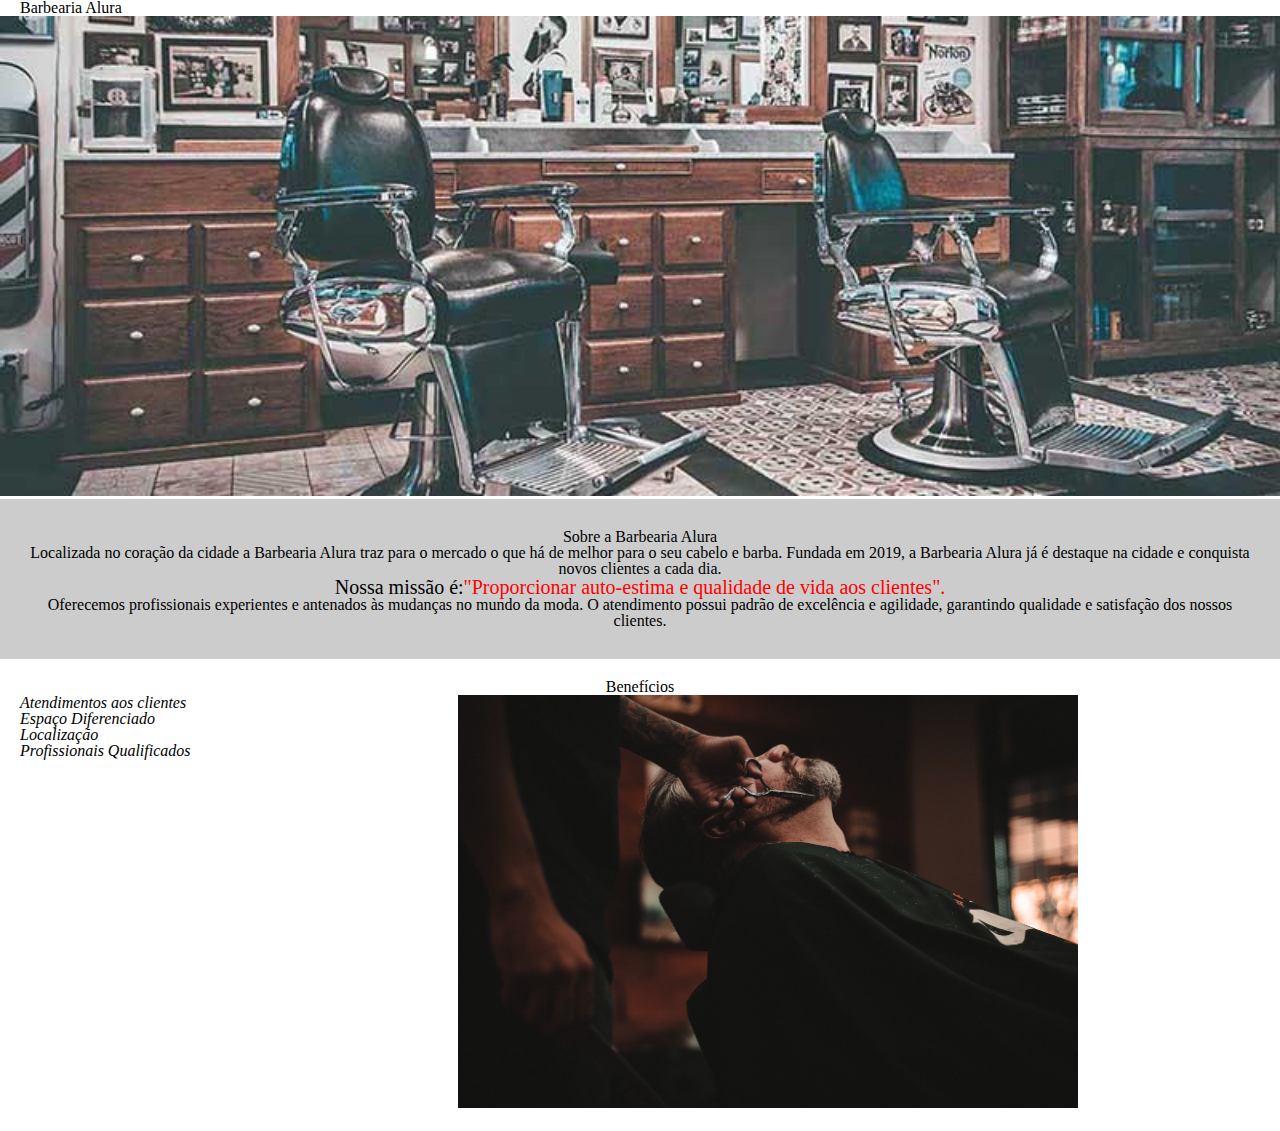
<file: index.html>
<!DOCTYPE html>
<html lang="pt-BR">
<head>
    <meta charset="UTF-8">
    <meta http-equiv="X-UA-Compatible" content="IE=edge">
    <meta name="viewport" content="width=device-width, initial-scale=1.0">
    <link rel="stylesheet" type="text/css" href="reset.css">
    <link rel="stylesheet" type="text/css" href="./style.css">
    <title>Barbearia Alura</title>
</head>
</html>
    </head>
    <body>
        <header>
            <h1 class="titulo-principal">Barbearia Alura</h1>
        </header>
        <img id="banner" src="imagens/banner.jpg" alt="Cadeiras de barbeiro">
        <div class="principal">
            <h2 class="titulo-centralizado">Sobre a Barbearia Alura</h2>
            
            <p>Localizada no coração da cidade a <strong>Barbearia Alura</strong> traz para o mercado o que há de melhor para o seu cabelo e barba. 
                Fundada em 2019, a Barbearia Alura já é destaque na cidade e conquista novos clientes a cada dia.</p>
            
            <p id="missao"><em>Nossa missão é:<strong>"Proporcionar auto-estima e qualidade de vida aos clientes".</strong></em></p>
            
            <p>Oferecemos profissionais experientes e antenados às mudanças no mundo da moda. 
                O atendimento possui padrão de excelência e agilidade, garantindo qualidade e satisfação dos nossos clientes.</p>
        </div>    
        <div class="beneficios">
            <h3 class="titulo-centralizado">Benefícios</h3>
                <ul>
                    <li class="itens">Atendimentos aos clientes</li>
                    <li class="itens">Espaço Diferenciado</li>
                    <li class="itens">Localização</li>
                    <li class="itens">Profissionais Qualificados</li>
                </ul>
                <img class="imagembeneficios" src="./imagens/beneficios.jpg" alt="beneficios">
        </div>
    </body>
</html>
</file>
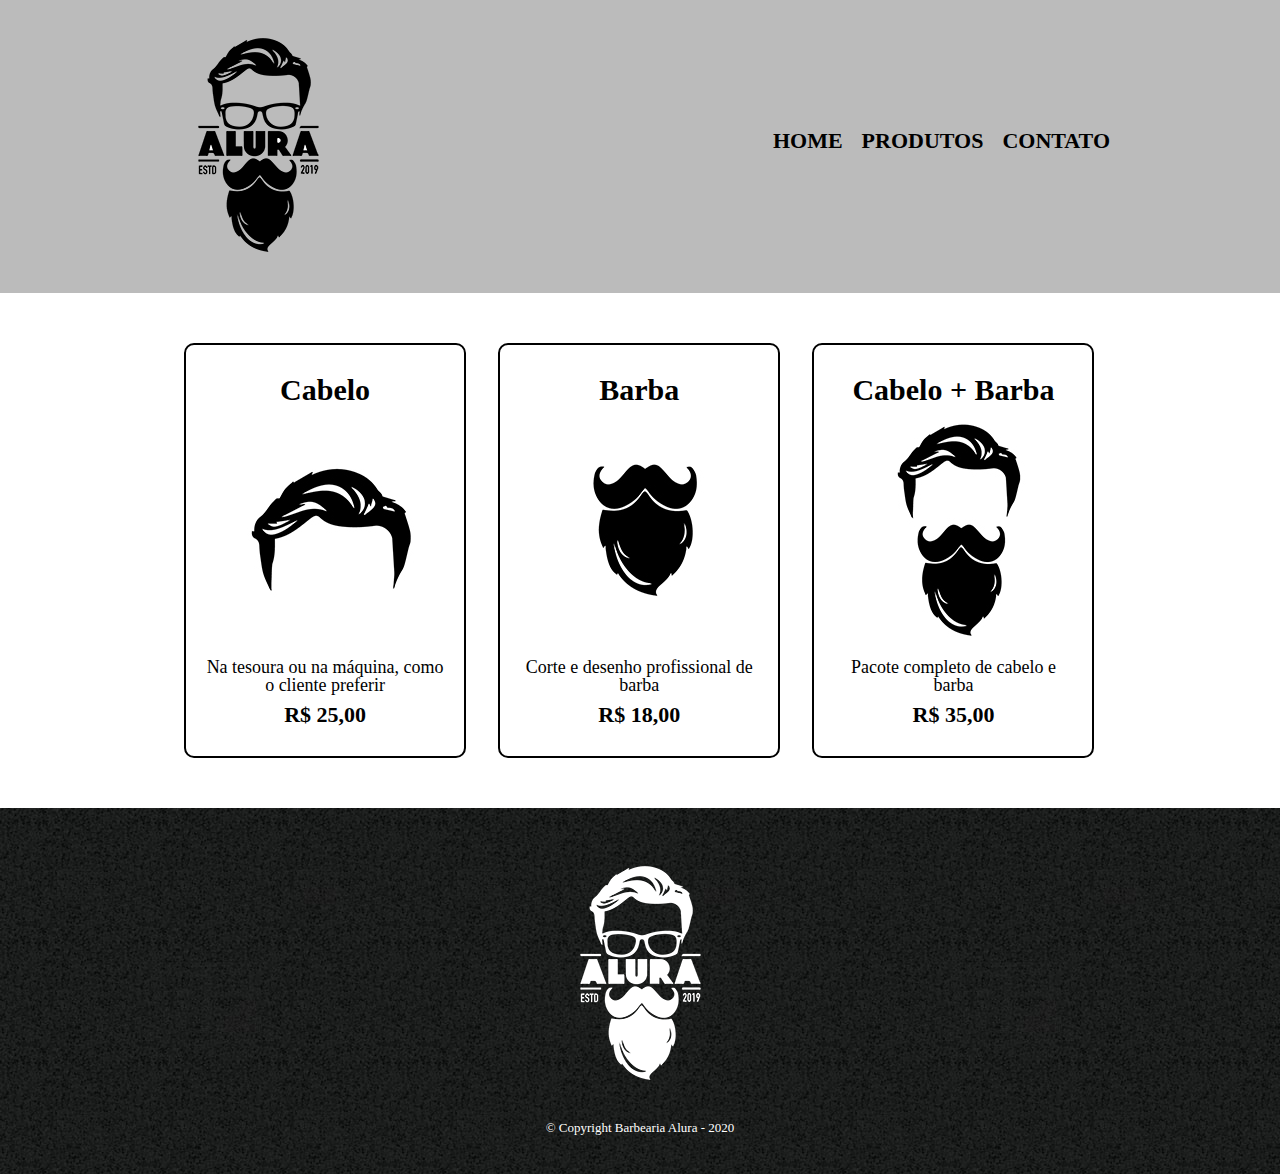
<file: produtos.html>
<!DOCTYPE html>
<html lang="pt-BR">
<head>
    <meta charset="UTF-8">
    <meta http-equiv="X-UA-Compatible" content="IE=edge">
    <meta name="viewport" content="width=device-width, initial-scale=1.0">
    <link rel="stylesheet" type="text/css" href="reset.css">
    <link rel="stylesheet" type="text/css" href="produtos.css">
    <title>Produtos - Barbearia Alura</title>
</head>
<body>
    <header>
        <div class="caixa">
            <h1><img src="./imagens/logo.png"></h1>
            <nav>
                <ul>
                    <li><a href="./index.html">Home</a></li>
                    <li><a href="./produtos.html">Produtos</a></li>
                    <li><a href="contato.html">Contato</a></li>
                </ul>
            </nav>
        </div>  
    </header>
    <main>
        <ul class="produtos">
            <li>
                <h2>Cabelo</h2>
                <img src="./imagens/cabelo.jpg">
                <p class="produto-descricao">Na tesoura ou na máquina, como o cliente preferir</p>
                <p class="produto-preco">R$ 25,00</p>
            </li>
            <li>
                <h2>Barba</h2>
                <img src="./imagens/barba.jpg">
                <p class="produto-descricao">Corte e desenho profissional de barba</p>
                <p class="produto-preco">R$ 18,00</p>
            </li>
            <li>
                <h2>Cabelo + Barba</h2>
                <img src="./imagens/cabelo+barba.jpg">
                <p class="produto-descricao">Pacote completo de cabelo e barba</p>
                <p class="produto-preco">R$ 35,00</p>
            </li>
        </ul>
    </main>
    <footer>
        <img src="./imagens/logo-branco.png">
        <p class="copyright">&copy; Copyright Barbearia Alura - 2020</p>
    </footer>
</body>
</html>
</file>
<file: style.css>
.titulo-principal {
    padding-left: 20px;
}

#banner { 
    width: 100%;
}

.principal {
    background-color: #cccccc;
    padding: 30px;
}

.titulo-centralizado {
    text-align: center;
}

p {
    text-align: center;
}

#missao {
    font-size: 20px;
}

em strong {
    color: red;
}

.itens {
    font-style: italic;

}
.beneficios {
    background-color: white;
    padding: 20px;
}

ul {
    display: inline-block;
    vertical-align: top;
    width: 20%;
    margin-right: 15%;
}
.imagembeneficios {
    width: 50%;
}
</file>
<file: produtos.css>
header{
    background-color: #BBBBBB;
    padding: 20px 0;
}

.caixa {
    position: relative;
    width: 940px;
    margin:0 auto;
}

nav {
    position: absolute;
    top: 110px;
    right: 0;
}

nav li {
    display: inline;
    margin:0 0 0 15px;
}

nav a {
    text-transform: uppercase;
    color: #000000;
    font-weight: bold;
    font-size: 22px;
    text-decoration: none;
}

nav a:hover {
    color: white;
    transition-duration: 0.7s;
    text-decoration: underline;
}

.produtos {
    width: 940px;
    margin: 0 auto;
    padding: 50px 0;    
}

.produtos li {
    display: inline-block;
    text-align: center;
    width: 30%; 
    vertical-align: top;
    margin: 0 1.5%;
    padding: 30px 20px;
    box-sizing: border-box;
    border: 2px solid #000000;
    border-radius: 10px;
}

.produtos li:hover {
    border-color: #C78C19;
}

.produtos li:active {
    border-color: blue;
}

.produtos li:hover h2 {
    font-size: 35px;
}

.produtos h2 {
    font-size: 30px;
    font-weight: bold;
}

.produto-descricao {
    font-size: 18px;
}

.produto-preco {
    font-size: 22px;
    font-weight: bold;
    margin: 10px 0 0;
}

footer {
    text-align:center;
    background: url("./imagens/bg.jpg");
    padding: 40px 0;
}

.copyright {
    color: white;
    font-size: 13px;
    margin: 20px 0 0;
}
</file>
